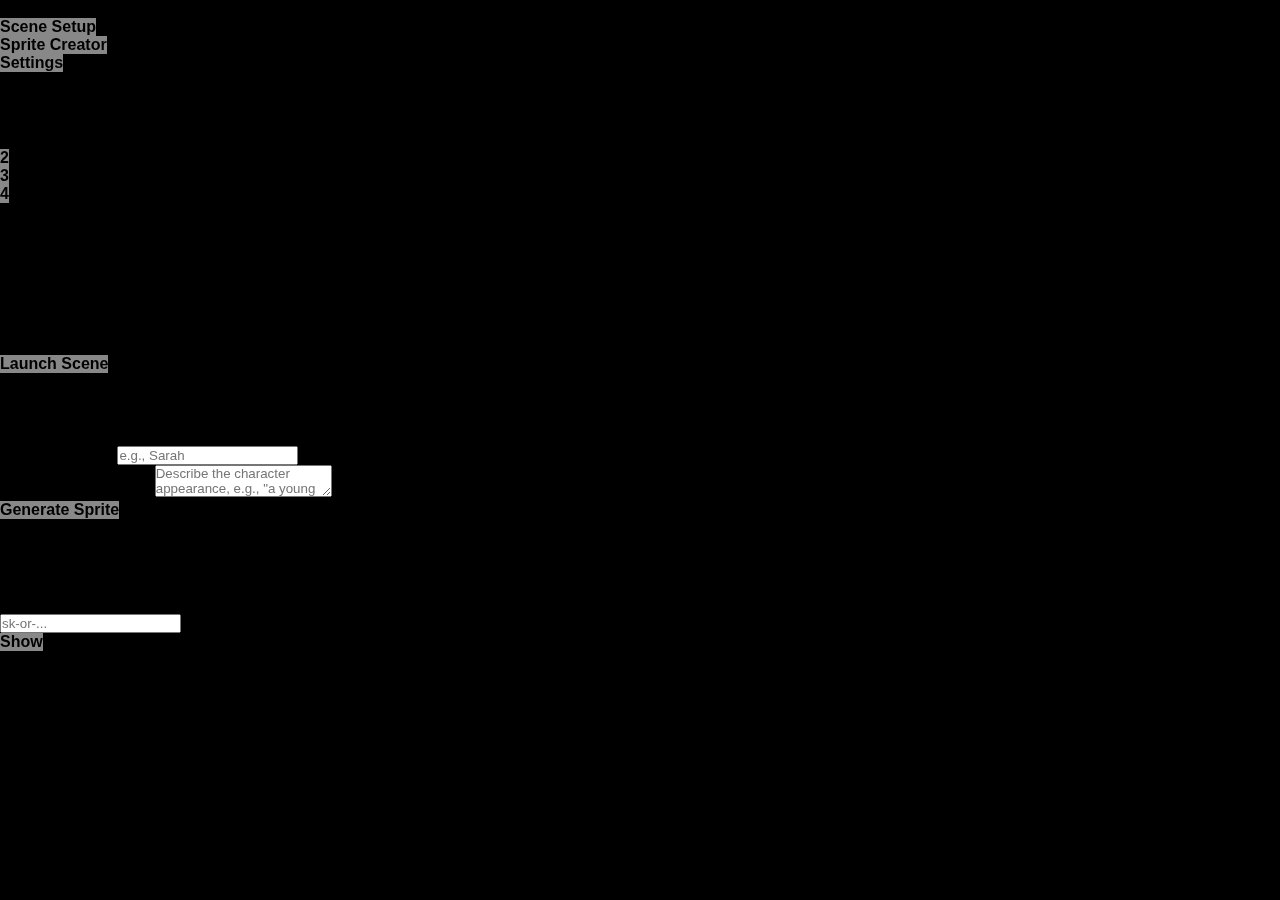
<file: index.html>
<!DOCTYPE html>
<html>
    <head>
        <title>The Good Stuff Campfire - Ocean Background</title>
        <meta name="description" content="A simplified ocean scene for video content background">
        <meta name="viewport" content="initial-scale=1.0, user-scalable=no">
        <link rel="icon" href="#">
        <link rel="stylesheet" href="./style.css">
        <script type="importmap">
            {
                "imports":
                {
                    "three": "./modules/three/build/three.module.min.js"
                }
            }
        </script>
    </head>
    <body>
        <script type="module" src="./script.js"></script>
    </body>
</html>
</file>
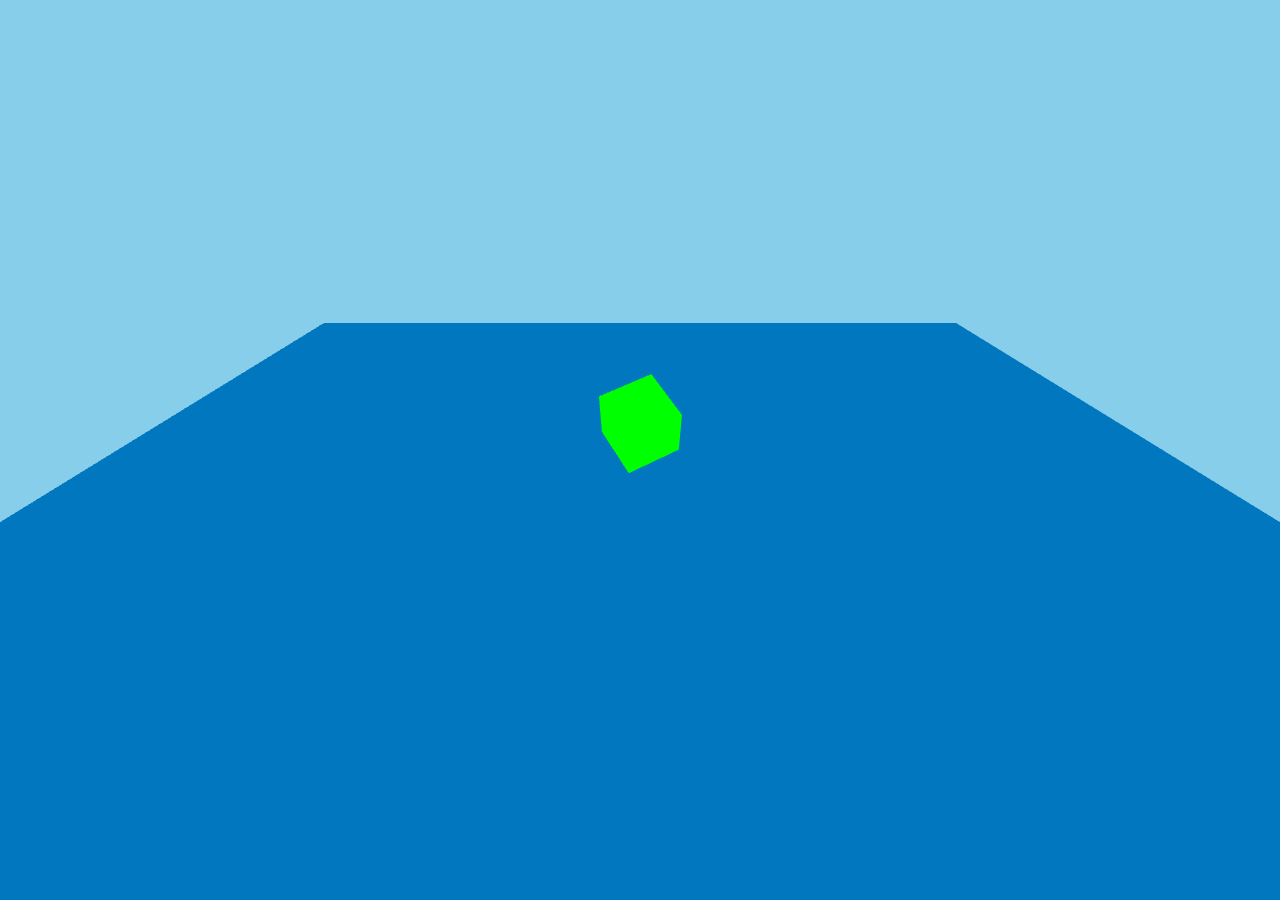
<file: minimal-test.html>
<!DOCTYPE html>
<html>
<head>
    <title>Minimal Three.js Test</title>
    <style>
        body { margin: 0; overflow: hidden; background-color: #000; }
        canvas { display: block; width: 100%; height: 100%; }
    </style>
    <script type="importmap">
        {
            "imports": {
                "three": "./modules/three/build/three.module.min.js"
            }
        }
    </script>
</head>
<body>
    <script type="module">
        import { 
            Scene, 
            PerspectiveCamera, 
            WebGLRenderer, 
            Mesh, 
            BoxGeometry, 
            MeshBasicMaterial,
            Color,
            AmbientLight,
            DirectionalLight,
            PlaneGeometry
        } from 'three';
        
        // Create scene
        const scene = new Scene();
        scene.background = new Color(0x87CEEB); // Sky blue
        
        // Create camera
        const camera = new PerspectiveCamera(70, window.innerWidth / window.innerHeight, 0.1, 1000);
        camera.position.set(0, 5, 10);
        camera.lookAt(0, 0, 0);
        
        // Create renderer
        const renderer = new WebGLRenderer({ antialias: true });
        renderer.setSize(window.innerWidth, window.innerHeight);
        document.body.appendChild(renderer.domElement);
        
        // Add lights
        const ambientLight = new AmbientLight(0x404040);
        scene.add(ambientLight);
        
        const directionalLight = new DirectionalLight(0xffffff, 1);
        directionalLight.position.set(1, 1, 1);
        scene.add(directionalLight);
        
        // Add a cube
        const cube = new Mesh(
            new BoxGeometry(1, 1, 1),
            new MeshBasicMaterial({ color: 0x00ff00 })
        );
        cube.position.set(0, 0.5, 0);
        scene.add(cube);
        
        // Add a plane for the "ocean"
        const plane = new Mesh(
            new PlaneGeometry(20, 20),
            new MeshBasicMaterial({ color: 0x0077BE })
        );
        plane.rotation.x = -Math.PI / 2;
        plane.position.y = -0.5;
        scene.add(plane);
        
        // Animation loop
        function animate() {
            requestAnimationFrame(animate);
            
            // Rotate the cube
            cube.rotation.x += 0.01;
            cube.rotation.y += 0.01;
            
            // Render
            renderer.render(scene, camera);
        }
        
        animate();
        
        // Handle window resize
        window.addEventListener('resize', () => {
            camera.aspect = window.innerWidth / window.innerHeight;
            camera.updateProjectionMatrix();
            renderer.setSize(window.innerWidth, window.innerHeight);
        });
    </script>
</body>
</html>
</file>
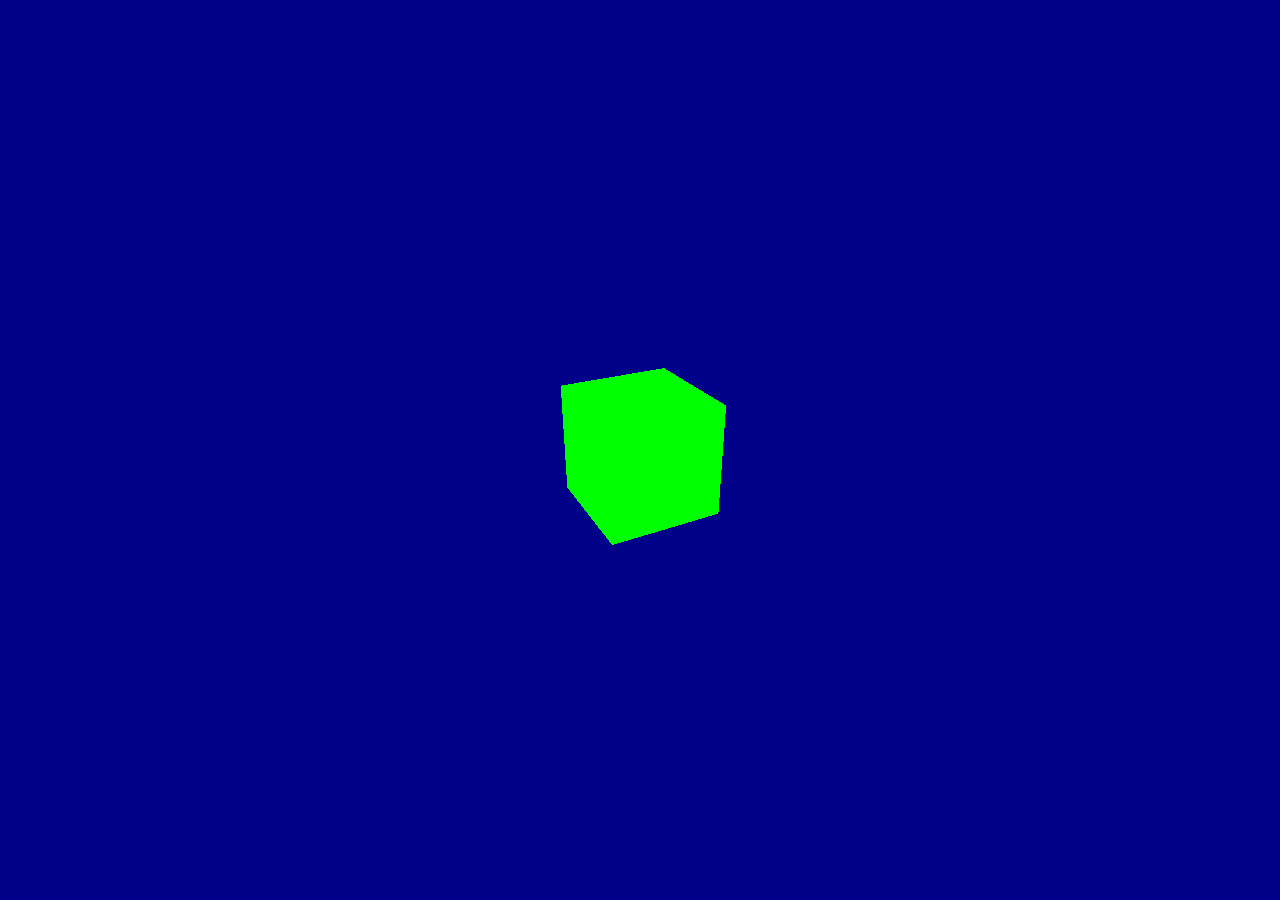
<file: test.html>
<!DOCTYPE html>
<html>
<head>
    <title>Three.js Test</title>
    <style>
        body { margin: 0; overflow: hidden; }
        canvas { display: block; }
    </style>
</head>
<body>
    <script type="module">
        import * as THREE from './modules/three/build/three.module.min.js';

        // Create a scene
        const scene = new THREE.Scene();
        scene.background = new THREE.Color(0x000088);

        // Create a camera
        const camera = new THREE.PerspectiveCamera(75, window.innerWidth / window.innerHeight, 0.1, 1000);
        camera.position.z = 5;

        // Create a renderer
        const renderer = new THREE.WebGLRenderer();
        renderer.setSize(window.innerWidth, window.innerHeight);
        document.body.appendChild(renderer.domElement);

        // Create a cube
        const geometry = new THREE.BoxGeometry();
        const material = new THREE.MeshBasicMaterial({ color: 0x00ff00 });
        const cube = new THREE.Mesh(geometry, material);
        scene.add(cube);

        // Animation loop
        function animate() {
            requestAnimationFrame(animate);

            // Rotate the cube
            cube.rotation.x += 0.01;
            cube.rotation.y += 0.01;

            renderer.render(scene, camera);
        }
        animate();
    </script>
</body>
</html>
</file>
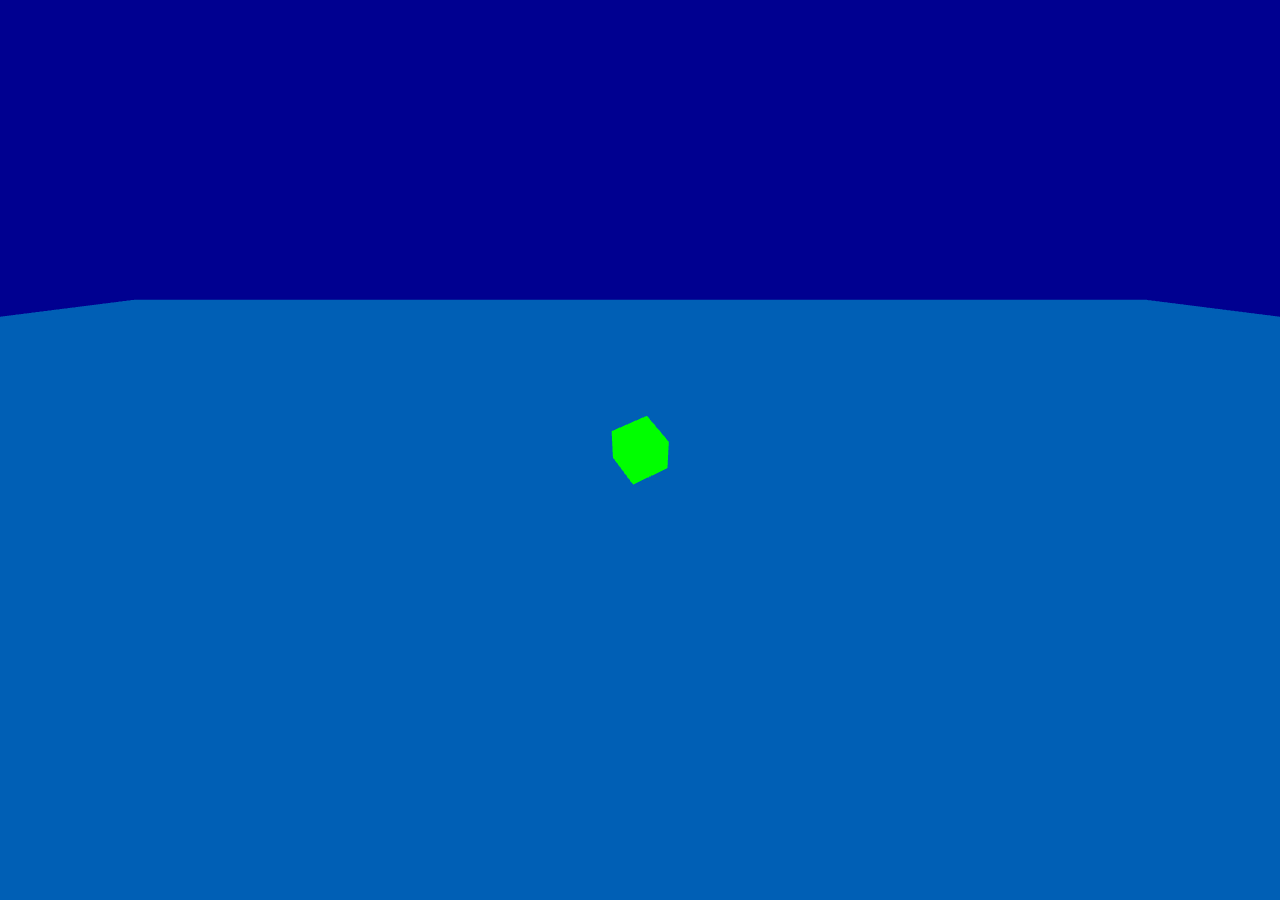
<file: working-index.html>
<!DOCTYPE html>
<html>
<head>
    <title>The Good Stuff Campfire - Ocean Background</title>
    <meta name="description" content="A simplified ocean scene for video content background">
    <meta name="viewport" content="initial-scale=1.0, user-scalable=no">
    <style>
        body { margin: 0; padding: 0; overflow: hidden; background-color: #000; }
        canvas { display: block; width: 100%; height: 100%; }
    </style>
    <script type="importmap">
        {
            "imports": {
                "three": "./modules/three/build/three.module.min.js"
            }
        }
    </script>
</head>
<body>
    <script type="module">
        import { 
            Clock,
            Scene, 
            PerspectiveCamera, 
            WebGLRenderer, 
            Mesh, 
            BoxGeometry, 
            PlaneGeometry,
            ShaderMaterial,
            DoubleSide,
            MeshBasicMaterial,
            Color,
            Vector3,
            Uniform
        } from 'three';
        
        // Create main objects
        const scene = new Scene();
        scene.background = new Color(0x000033);
        
        const camera = new PerspectiveCamera(70, window.innerWidth / window.innerHeight, 0.3, 4000);
        camera.position.set(0, 5, 15);
        camera.lookAt(0, 0, 0);
        
        const renderer = new WebGLRenderer({ antialias: true });
        renderer.setPixelRatio(window.devicePixelRatio);
        renderer.setSize(window.innerWidth, window.innerHeight);
        renderer.setClearColor(0x000033, 1);
        document.body.appendChild(renderer.domElement);
        
        // Add a simple ocean plane
        const oceanGeometry = new PlaneGeometry(100, 100, 1, 1);
        const oceanMaterial = new MeshBasicMaterial({ 
            color: 0x0077BE, 
            side: DoubleSide,
            transparent: true,
            opacity: 0.8
        });
        const ocean = new Mesh(oceanGeometry, oceanMaterial);
        ocean.rotation.x = -Math.PI / 2;
        ocean.position.y = -1;
        scene.add(ocean);
        
        // Add a reference cube
        const cubeGeometry = new BoxGeometry(1, 1, 1);
        const cubeMaterial = new MeshBasicMaterial({ color: 0x00ff00 });
        const cube = new Mesh(cubeGeometry, cubeMaterial);
        cube.position.set(0, 0, 0);
        scene.add(cube);
        
        // Animation loop
        const clock = new Clock();
        
        function animate() {
            requestAnimationFrame(animate);
            
            const delta = clock.getDelta();
            
            // Rotate the cube
            cube.rotation.x += 0.5 * delta;
            cube.rotation.y += 0.5 * delta;
            
            // Simulate day/night cycle
            const time = clock.elapsedTime;
            const skyColorValue = Math.sin(time * 0.1) * 0.5 + 0.5;
            scene.background = new Color(0, 0, skyColorValue * 0.5);
            
            // Render
            renderer.render(scene, camera);
        }
        
        animate();
        
        // Handle window resize
        window.addEventListener('resize', () => {
            camera.aspect = window.innerWidth / window.innerHeight;
            camera.updateProjectionMatrix();
            renderer.setSize(window.innerWidth, window.innerHeight);
        });
        
        // Add zooming with mouse wheel
        window.addEventListener('wheel', (event) => {
            const zoomSpeed = 0.5;
            const zoomDirection = event.deltaY > 0 ? 1 : -1;
            
            const cameraDirection = new Vector3(0, 0, -1).applyQuaternion(camera.quaternion);
            const newPosition = camera.position.clone().add(
                cameraDirection.multiplyScalar(zoomDirection * zoomSpeed)
            );
            
            // Limit zoom distance
            const distance = newPosition.distanceTo(new Vector3(0, 0, 0));
            if (distance > 5 && distance < 30) {
                camera.position.copy(newPosition);
            }
            
            camera.lookAt(0, 0, 0);
        });
    </script>
</body>
</html>
</file>
<file: style.css>
:root
{
    --primary-color: #000;
    --secondary-color: #444;
    --accent-color: #fff;
}

*
{
    margin: 0;
    padding: 0;
    user-select: none;
    -webkit-user-select: none;
    font-family: sans-serif;
    box-sizing: border-box;
}

html
{
    width: 100%;
    height: 100%;
    overflow: hidden;
}

body
{
    width: 100%;
    height: 100%;
    position: fixed;
    overflow: hidden;
    background-color: black;
}

/* Canvas positioning */
canvas
{
    position: absolute;
    top: 0;
    left: 0;
    width: 100%;
    height: 100%;
}

button
{
    appearance: none;
    display: flex;
    padding: 0px;
    margin: 0px;
    align-items: center;
    justify-content: center;
    font-size: 16px;
    font-weight: 600;
    background-color: #fff8;
    cursor: pointer;
    outline: none;
    user-select: none;
    border: none;
    -webkit-tap-highlight-color: transparent;
}

button:active
{
    background-color: #fffc;
}

body > div
{
    transform-origin: left top;
    position: fixed;
}

body > div > button
{
    position: fixed;
    z-index: 1;
    top: 12px;
    right: 12px;
    width: 48px;
    height: 32px;
    border-radius: 6px;
}

button.up, button.down
{
    position: fixed;
    top: unset;
    right: 32px;
    width: 42px;
    height: 42px;
}

button.up:active, button.down:active
{
    background-color: #fff8;
}

button.up
{
    bottom: 112px;
    border-radius: 8px 8px 0px 0px;
}

button.down
{
    bottom: 64px;
    border-radius: 0px 0px 8px 8px;
}

button.up > img, button.down > img
{
    width: 16px;
    height: 16px;
    user-select: none;
    pointer-events: none;
}

button.down > img
{
    rotate: 180deg;
}

button.light
{
    position: fixed;
    top: unset;
    bottom: 32px;
    left: 50%;
    transform: translateX(-50%);
    width: 64px;
    height: 32px;
}

overlay
{
    position: fixed;
    display: flex;
    z-index: 3;
    justify-content: center;
    inset: 0px;
    background-color: #0008;
    overflow-y: scroll;
    justify-content: center;
    align-items: center;
    pointer-events: auto;
    opacity: 1;

    transition: opacity 300ms;
}

overlay::-webkit-scrollbar
{
    display: none;
}

overlay.hidden
{
    pointer-events: none;
    opacity: 0;
}

overlay > div
{
    max-width: 90%;
    max-height: 100%;
}

overlay > div > div
{
    padding: 16px;
    text-align: center;
}

overlay > div > div > button
{
    width: 256px;
    height: 32px;
    margin: 8px;
    margin-left: 50%;
    transform: translateX(-50%);
}

.back
{
    margin-top: 32px;
}

inputDiv
{
    text-align: start;
    vertical-align: middle;
    font-size: 14px;
    display: inline-block;
    margin: 8px;
    background-color: #fff8;
    width: 256px;
    box-sizing: border-box;
    padding: 8px;
    border: none;
    -webkit-tap-highlight-color: transparent;
}

toggleDiv
{
    display: block;
}

@property --p
{
    syntax: "<percentage>";
    inherits: false;
    initial-value: 0%;
}

toggle
{
    display: block;
    width: 48px;
    height: 24px;
    margin: 6px 0px 0px 0px;
    background-color: #0008;
    cursor: pointer;

    transition: --p 300ms;
    background: linear-gradient(to right, #fff 0%, #fff var(--p), #0008 var(--p), #0008 100%);
}

toggle.enabled
{
    --p: 100%;
}


togglethumb
{
    display: block;
    position: absolute;
    transform: translateY(calc(-100% + 4px));
    cursor: pointer;

    transition: transform 300ms;
}

togglethumb.enabled
{
    transform: translate(calc(48px - 100%), calc(-100% + 4px));
}

input[type="range"]
{
    appearance: none;
    display: block;
    width: 100%;
    height: 24px;
    outline: none;
    margin: 6px 0px 0px 0px;
}

input[type="range"]::-webkit-slider-thumb, togglethumb
{
    appearance: none;
    display: block;
    width: 16px;
    height: 32px;
    background-color: #ccc;
}

debug
{
    display: block;
    position: fixed;
    z-index: 1;
    top: 8px;
    left: 8px;
    padding: 2px;
    font-size: 14px;
    background-color: #ffffff80;
}

info
{
    display: block;
    background-color: #ffffff80;
    padding: 16px;
    border-radius: 8px;
}

code
{
    padding: 3px 6px;
    border-radius: 6px;
    background-color: #e0e0e0;
}

.joystick, .joystickHidden
{
    position: absolute;
    z-index: 2;
    width: 128px;
    height: 128px;
    transform: translate(-50%, -50%);
    pointer-events: none;
}

.joystick
{
    opacity: 1;
    transition: opacity 200ms;
}

.joystickHidden
{
    opacity: 0;
    transition: opacity 200ms;
}

a
{
    color: #03c;
    text-decoration: none;
}

a:hover
{
    text-decoration: underline;
}

a:visited
{
    color: #03c;
    text-decoration: none;
}

/* Styles for recording buttons */
#controls {
    position: absolute;
    top: 10px;
    left: 10px;
    z-index: 100;
    display: none; /* Hide recording controls */
}

div#controls > button {
    margin: 5px;
    padding: 10px;
    position: relative;
    width: auto;
    height: auto;
    top: auto;
    right: auto;
}
</file>
